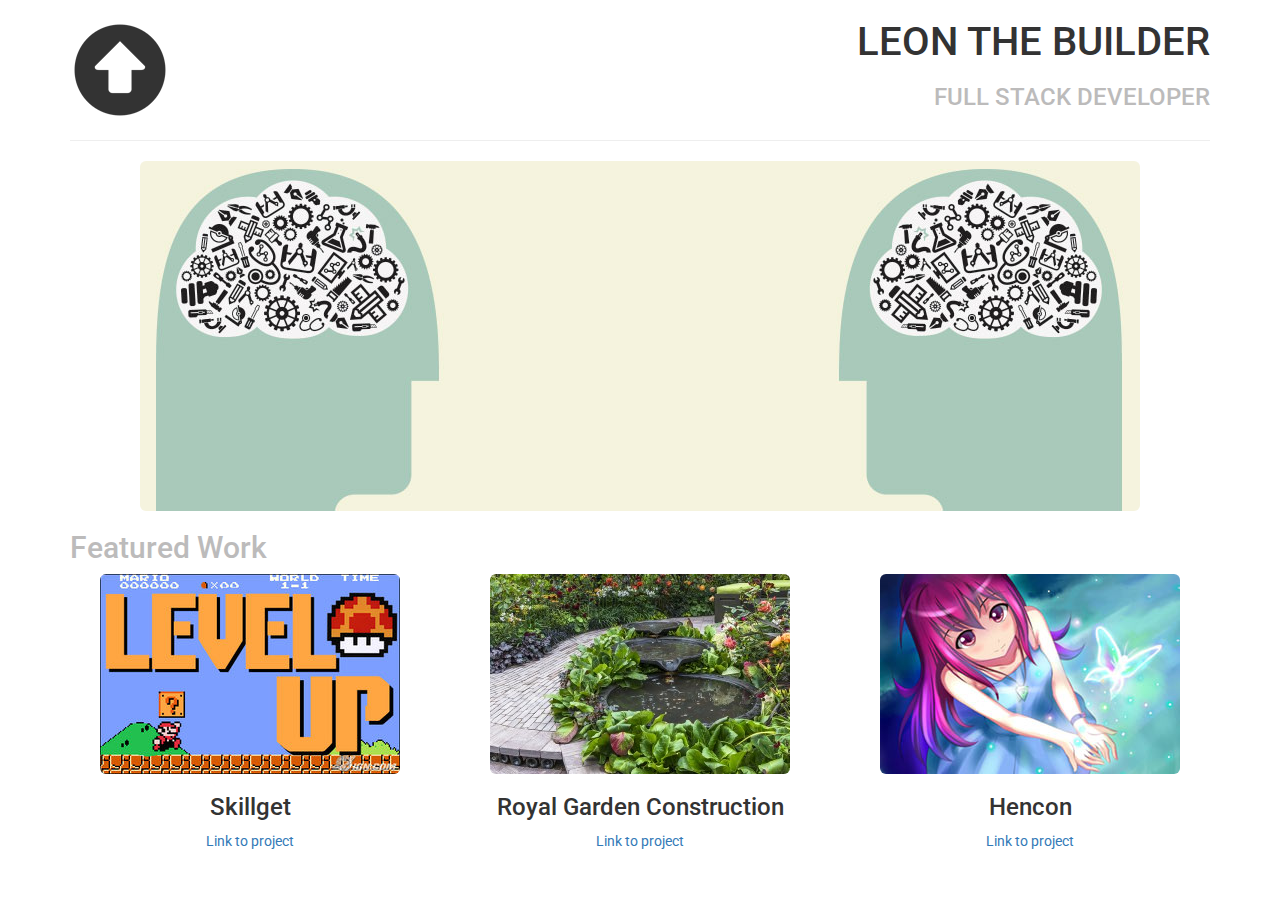
<file: index.html>
<!DOCTYPE HTML>
<html lang="en">
    <head>
        <meta charset="utf-8">
        <meta http-equiv="X-UA-Compatible" content="IE=edge">
        <meta name="viewport" content="width=device-width, initial-scale=1">
        <title>Leon The Builder</title>
        <link href="framework/css/bootstrap.min.css" rel="stylesheet">
        <link href="framework/css/style.css" rel="stylesheet">
        <script src="framework/js/jquery-3.2.1.min.js"></script>
        <script src="framework/js/bootstrap.min.js"></script>
        <link href="https://fonts.googleapis.com/css?family=Roboto" rel="stylesheet">
    </head>

    <body>
        <div class="container">

            <div class="row">
                <div class="col-md-2">
                    <img class="title-logo img-responsive" alt="Leon The Builder Logo"
                        src="res/arrow_icon_100x100.png">
                </div>
                <div class="col-md-10 text-right text-uppercase">
                    <h1 class="title-super">Leon The Builder</h1>
                    <h3 class="color-gray">Full Stack Developer</h3>
                </div>
            </div>

            <div class="row">
                <div class="col-md-12">
                    <hr>
                </div>
            </div>

            <div class="row">
                <div class="col-md-12">
                    <img class="img-responsive center-block img-rounded" alt="Leon The Builder Home Page"
                        src="res/Skills-website-image-1000x350.jpg">
                </div>
            </div>

            <div class="row">
                <div class="col-md-12">
                    <h2 class="color-gray">Featured Work</h2>
                </div>
            </div>

            <div class="row text-center">
                <div class="col-md-4">
                    <img class="img-responsive center-block img-rounded" alt="Skillget"
                        data-toggle="modal" data-target="#proj0"
                        src="res/skillget_300x200.jpg">
                    <h3>Skillget</h3>
                    <p><a href="http://github/haowu0802/skillget">Link to project</a></p>
                </div>
                <div class="col-md-4">
                    <img class="img-responsive center-block img-rounded" alt="Royal Garden Construction"
                        data-toggle="modal" data-target="#proj1"
                        src="res/garden_300x200.jpg">
                    <h3>Royal Garden Construction</h3>
                    <p><a href="http://github/haowu0802/rgc">Link to project</a></p>
                </div>
                <div class="col-md-4">
                    <img class="img-responsive center-block img-rounded" alt="Hencon"
                        data-toggle="modal" data-target="#proj2"
                        src="res/anime_300x200.jpg">
                    <h3>Hencon</h3>
                    <p><a href="http://github/haowu0802/hencon">Link to project</a></p>
                </div>
            </div>

        </div>

        <!-- Modal -->
        <div class="modal fade" id="proj0" tabindex="-1" role="dialog" aria-labelledby="myModalLabel1" aria-hidden="true">
            <div class="modal-dialog">
                <div class="modal-content">
                    <div class="modal-header">
                        <h4 class="modal-title" id="myModalLabel1">Favorite App Page</h4>
                    </div>
                    <div class="modal-body">
                        <img class="img-responsive" src="res/skillget_300x200.jpg" alt="Hencon">
                        <article>Skillget.</article>
                    </div>
                    <div class="modal-footer">
                        <button type="button" class="btn btn-default" data-dismiss="modal">Close</button>
                    </div>
                </div>
            </div>
        </div>

        <div class="modal fade" id="proj1" tabindex="-1" role="dialog" aria-labelledby="myModalLabel2" aria-hidden="true">
            <div class="modal-dialog">
                <div class="modal-content">
                    <div class="modal-header">
                        <h4 class="modal-title" id="myModalLabel2">Favorite App Page</h4>
                    </div>
                    <div class="modal-body">
                        <img class="img-responsive" src="res/garden_300x200.jpg" alt="Hencon">
                        <article>Royal Garden Construction.</article>
                    </div>
                    <div class="modal-footer">
                        <button type="button" class="btn btn-default" data-dismiss="modal">Close</button>
                    </div>
                </div>
            </div>
        </div>

        <div class="modal fade" id="proj2" tabindex="-1" role="dialog" aria-labelledby="myModalLabel3" aria-hidden="true">
            <div class="modal-dialog">
                <div class="modal-content">
                    <div class="modal-header">
                        <h4 class="modal-title" id="myModalLabel3">Favorite App Page</h4>
                    </div>
                    <div class="modal-body">
                        <img class="img-responsive" src="res/anime_300x200.jpg" alt="Hencon">
                        <article>Hencon.</article>
                    </div>
                    <div class="modal-footer">
                        <button type="button" class="btn btn-default" data-dismiss="modal">Close</button>
                    </div>
                </div>
            </div>
        </div>


    </body>
</html>
</file>
<file: framework/css/style.css>
* {
    -webkit-box-sizing: border-box;
    -moz-box-sizing: border-box;
    -ms-box-sizing: border-box;
    box-sizing: border-box;
}

* {
    font-family: 'Roboto', sans-serif;
}

* {
    /*border: 1px solid red !important;*/
}

.color-gray {
    color: #BCBBBB;
}

.title-logo {
    margin-top: 20px;
}

.title-super {
    font-size: 40px;
}
</file>
